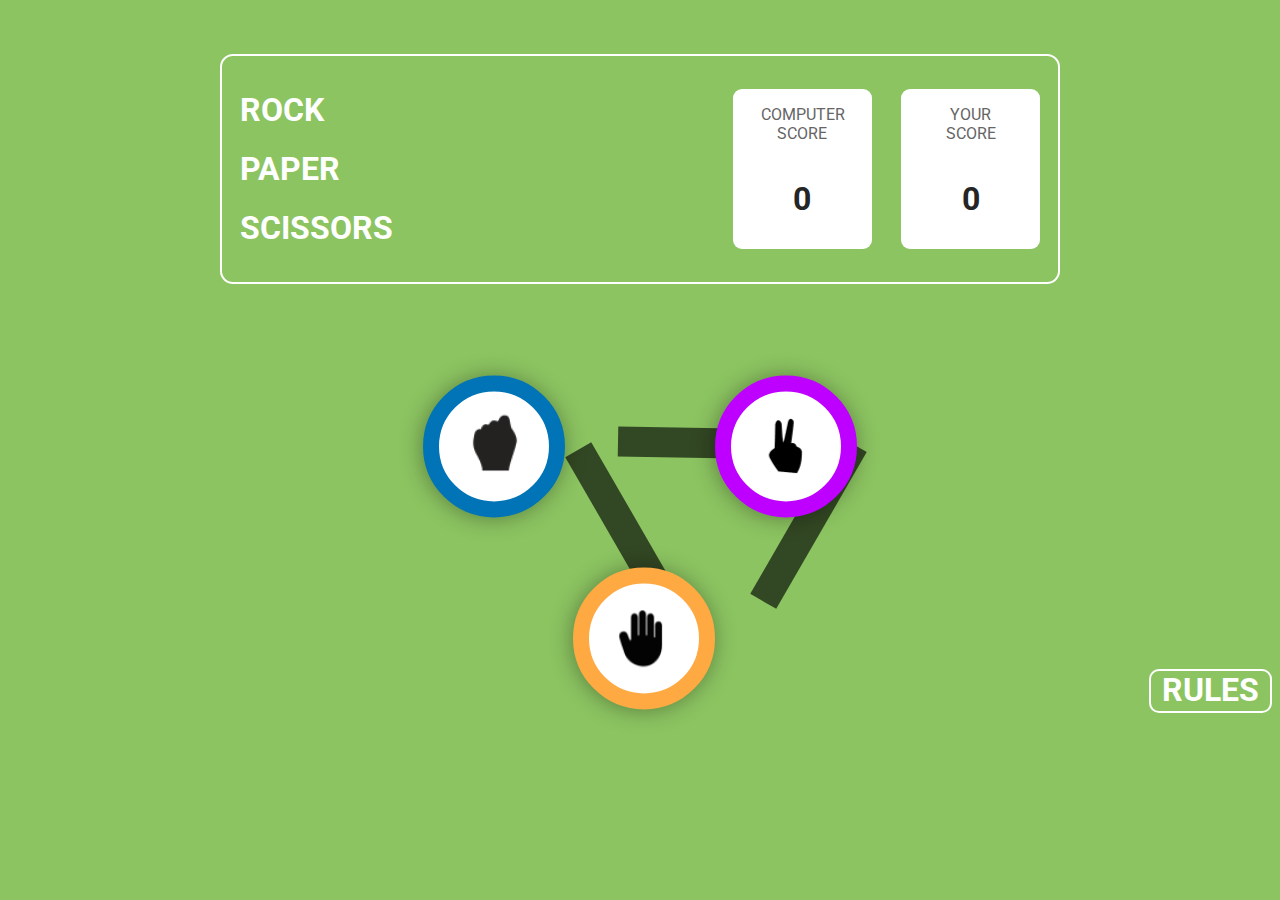
<file: index.html>
<!DOCTYPE html>
<html lang="en">
  <head>
    <meta charset="UTF-8" />
    <meta http-equiv="X-UA-Compatible" content="IE=edge" />
    <meta name="viewport" content="width=device-width, initial-scale=1.0" />
    <title>Rock, Paper, Scissors game</title>
    <link rel="stylesheet" href="styles/style.css" />
    <link
      rel="icon"
      type="image/png"
      sizes="32x32"
      href="images/game_fav.png"
    />
  </head>
  <body>
    <div class="container">
      <div class="scores-section">
        <div class="title">
          <h1 class="rock-title">ROCK</h1>
          <h1 class="paper-title">PAPER</h1>
          <h1 class="scissors-title">SCISSORS</h1>
        </div>
        <div class="scores">
          <div class="cs">
            <p class="cs-para">COMPUTER <br />&nbsp;&nbsp;&nbsp; SCORE</p>
            <h1 class="cs-score">&nbsp;&nbsp;&nbsp;&nbsp;0</h1>
          </div>

          <div class="y">
            <p class="y-para">&nbsp;YOUR <br />SCORE
            </p>
            <h1 class="y-score">&nbsp;&nbsp;0</h1>
          </div>
        </div>
      </div>
      <div class="lower-half">
        <div class="gestures-icons">
          <div class="row-icons">
            <div class="stone">
              <img src="images/stone.png" alt="" class="stone-icon" />
            </div>
            <div class="scissor">
              <img src="images/scissor.png" alt="" class="scissor-icon" />
            </div>
          </div>
          <div class="paper">
            <img src="images/paper.png" alt="" class="paper-icon" />
          </div>
        </div>
        <div class="lines">
          <div class="line1"></div>
          <div class="line2"></div>
          <div class="line3"></div>
        </div>

        <div class="rules">
          <h1 class="title-rules">RULES</h1>
          <div class="cross">
            <img src="images/X.png" alt="" class="cross-img" />
          </div>

          <div id="modal">
            <div class="modal-content">
              <h1 class="title-game-rules">
                &nbsp;&nbsp;&nbsp;&nbsp;&nbsp;&nbsp;&nbsp; Game Rules
              </h1>
              <ul class="rules-items">
                <li class="each-rule">
                  <span class="li-item"
                    >Rock beats scissors, scissors beat paper, and paper beats
                    rock.</span
                  >
                </li>
                <li class="each-rule">
                  <span class="li-item"
                    >Agree ahead of time whether you’ll count off “rock, paper,
                    scissors, shoot” or just “rock, paper, scissors.”</span
                  >
                </li>
                <li class="each-rule">
                  <span class="li-item"
                    >Use rock, paper, scissors to settle minor decisions or
                    simply play to pass the time.</span
                  >
                </li>
                <li class="each-rule">
                  <span class="li-item">
                    If both players lay down the same hand, each player lays
                    down another hand.</span
                  >
                </li>
              </ul>
            </div>
          </div>
        </div>
      </div>
    </div>

    <script src="src/script.js"></script>
  </body>
</html>
</file>
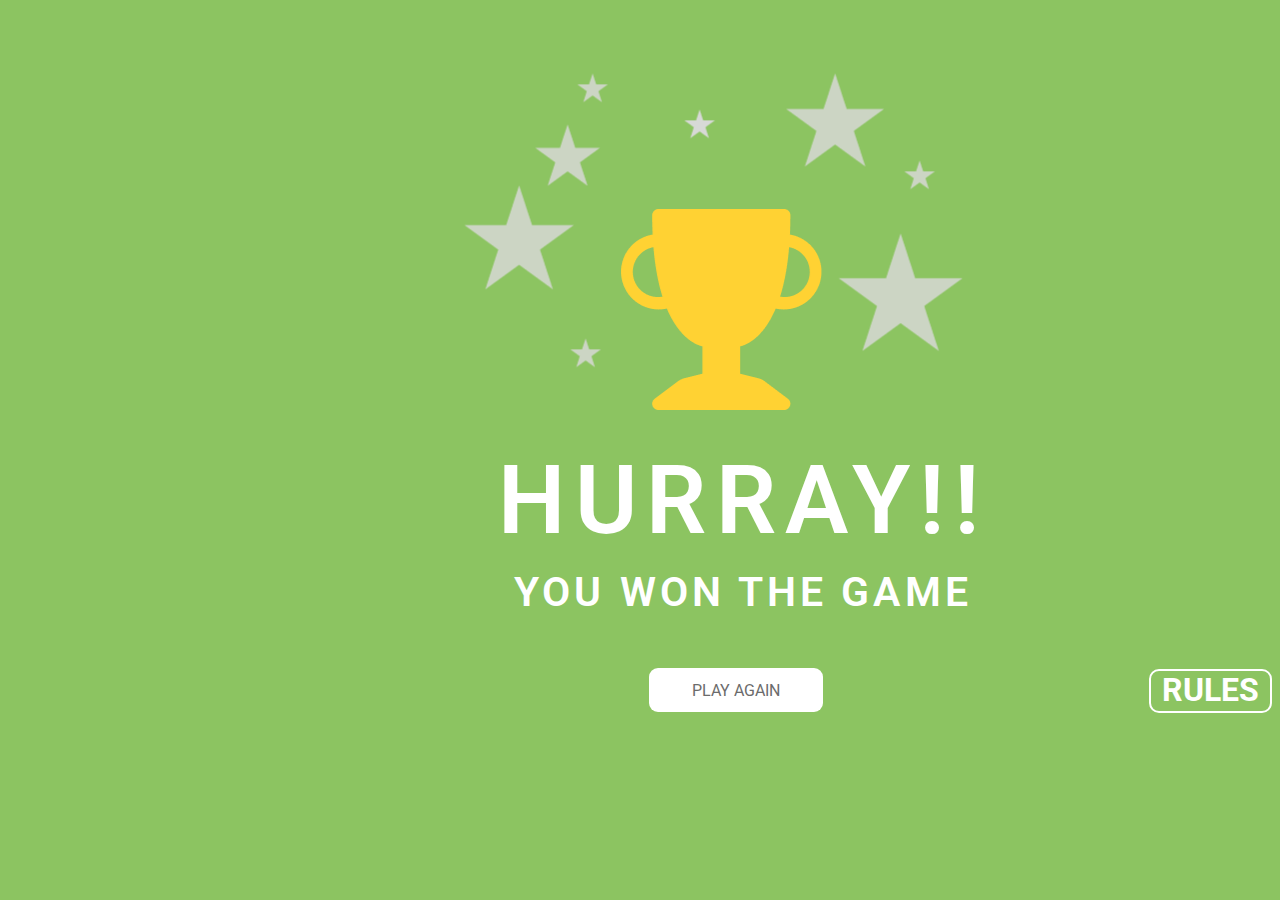
<file: congratulations page/congrats.html>
<!DOCTYPE html>
<html lang="en">
<head>
    <meta charset="UTF-8">
    <meta http-equiv="X-UA-Compatible" content="IE=edge">
    <meta name="viewport" content="width=device-width, initial-scale=1.0">
    <title>Congratulations</title>
    <link rel="stylesheet" href="../styles/congrats.css">
    <link
      rel="icon"
      type="image/png"
      sizes="32x32"
      href="../images/congrats_fav.png"
    />
</head>
<body>
    <div class="container">
        <div class="images">
            <img src="../images/stars.png" alt="" class="stars">
            <img src="../images/trophy.png" alt="" class="trophy">
        </div>

        <div class="titles">
            <h1 class="heading">HURRAY!!</h1>
            <p class="msg">YOU WON THE GAME</p>
        </div>

        <div class="btn">
            <a href="../index.html" style="text-decoration: none; color: #6B6B6B;"><p class="btn-content">PLAY AGAIN</p></a>
        </div>
        <div class="rules">
            <h1 class="title-rules">RULES</h1>
            <div class="cross">
                <img src="../images/X.png" alt="" class="cross-img">
            </div>
            
            <div id="modal">
                <div class="modal-content">
                    <h1 class="title-game-rules">&nbsp;&nbsp;&nbsp;&nbsp;&nbsp;&nbsp;&nbsp; Game Rules</h1>
                    <ul class="rules-items">
                        <li class="each-rule"><span class="li-item">Rock beats scissors, scissors beat paper, and paper beats rock.</span></li>
                        <li class="each-rule"><span class="li-item">Agree ahead of time whether you’ll count off “rock, paper, scissors, shoot” or just “rock, paper, scissors.”</span></li>
                        <li class="each-rule"><span class="li-item">Use rock, paper, scissors to settle minor decisions or simply play to pass the time.</span></li>
                        <li class="each-rule"><span class="li-item"> If both players lay down the same hand, each player lays down another hand.</span></li>
                    </ul>
                </div>
            </div>
        </div>
    </div>

    <script src="../src/congrats.js"></script>
</body>
</html>
</file>
<file: styles/style.css>
/* roboto font - weight 700 medium */
@import url('https://fonts.googleapis.com/css2?family=Roboto:wght@500&display=swap');

body {
  background-color: #8cc461;
  font-family: 'Roboto', sans-serif;
}

.container{
    position: relative;
}

.scores-section {
  display: flex;
  width: 800px;
  height: 190px;
  border: 2px solid #ffffff;
  border-radius: 13px;
  color: #ffffff;
  justify-content: space-between;
  align-items: center;
  box-sizing: content-box;
  padding: 18px;
  position: absolute;
  top: 50%;
  left: 50%;
  transform: translate(-50%,20%);
}

.scores {
  display: flex;
  gap: 29px;
}

.stone, .scissor, .paper{
    cursor: pointer;
    width: 110px;
    height: 110px;
    background-color: #ffffff;
    filter: drop-shadow(-1px 1px 11px rgba(0, 0, 0, 0.35));
    border-radius: 50%;
}

.stone{
    border: 16px solid #0074B6;

}

.scissor {
    border: 16px solid #BD00FF;
}

.paper {
    border: 16px solid #FFA943;
    margin-left: 150px;
    margin-top: 50px;
}

.stone-icon{
    position: absolute;
    transform: translate(20%, 35%);
}

.scissor-icon{
    position: absolute;
    transform: translate(85%, 45%);
}

.paper-icon{
    position: absolute;
    transform: translate(25%, 25%);
}


.cs , .y{
  width: 139px;
  height: 150px;
  background-color: #ffffff;
  border-radius: 9px;
  justify-content: center;
  align-items: center;
  display: inline-grid;
  padding-bottom: 10px;
}

.cs-para, .y-para {
    color: #656565;
    white-space: pre-line;
}

.cs-score, .y-score{
    color: #252525;
}

.gestures-icons{
    position: absolute;
    top: 300%;
    left: 50%;
    transform: translate(-50%,110%);
}

.row-icons{
    display: flex;
    gap: 150px;
}


.line1{
    position: absolute;
    width: 150.91px;
    height: 0px;
    border: 15px solid rgba(0, 0, 0, 0.64);
    transform: rotate(60deg);
    margin-top: 95px;
    z-index: -1;
    top: 410px;
    left: 525px;
}

.line2{
    position: absolute;
    width: 150.91px;
    height: 0px;
    border: 15px solid rgba(0, 0, 0, 0.64);
    transform: rotate(1deg);
    z-index: -1;
    margin-top: 80px;
    top: 340px;
    left: 610px;
}

.line3{
    position: absolute;
    width: 150.91px;
    height: 0px;
    border: 15px solid rgba(0, 0, 0, 0.64);
    transform: rotate(-60deg);
    z-index: -1;
    margin-top: 80px;
    top: 420px;
    left: 710px;
}

.rules{
    cursor: pointer;
}

.title-rules{
    position: absolute;
    width: 119px;
    height: 40px;
    border: 2px solid #FFFFFF;
    border-radius: 10px;
    color: #FFFFFF;
    text-align: center;
    float:right;
    top: 640px;
    right: 0px;
}

.cross-img{
    transform: translate(58%,30%);
}

.each-rule{
    list-style-type: square;
    color: #FFD600; 
    font-size: 22px;
}

li .li-item{
    color: white; 
    font-size: 13px;
}

#modal{
    cursor: text;
    position: absolute;
    width: 310px;
    height: 325px;
    background: #004429;
    border: 7px solid #FFFFFF;
    border-radius: 13px;
    color: white;
    align-items: center;
    top: 295px;
    right: 25px;
    display: none;
}

.cross{
    position: absolute;
    background: #FF0000;
    border: 5px solid #FFFFFF;
    border-radius: 50%;
    width: 50px;
    height: 50px;
    top: 265px;
    right: 0px;
    z-index: 1;
    align-items: center;
    display: none;
}
</file>
<file: styles/congrats.css>
/* roboto font - weight 700 medium */
@import url('https://fonts.googleapis.com/css2?family=Roboto:wght@500&display=swap');

body {
    background-color: #8cc461;
    font-family: 'Roboto', sans-serif;
    color: #FFFFFF
}

.container {
    position: relative;
}

.stars {
    position: absolute;
    transform: translate(90%, 22%);
}

.trophy {
    position: absolute;
    transform: translate(305%, 100%);
}

.titles {
    position: absolute;
   
}

.heading {
    transform: translate(100%, 350%);
    font-weight: 600;
    font-size: 95px;
    line-height: 107px;
    align-items: center;
    letter-spacing: 0.1em;

}

.msg {
    transform: translate(100%, 680%);
    font-weight: 600;
    font-size: 41px;
    line-height: 48px;
    text-align: center;
    letter-spacing: 0.1em;

}

.btn {
    cursor: pointer;
    position: absolute;
    width: 174px;
    height: 44px;
    left: 641px;
    top: 660px;
    background: #FFFFFF;
    border-radius: 9px;
    color: #6B6B6B;
    justify-content: center;
    display: flex;
    align-items: center;
}

.rules{
    cursor: pointer;
}

.cross-img {
    transform: translate(58%, 30%);
}

.each-rule{
    list-style-type: square;
    color: #FFD600; 
    font-size: 22px;
}

li .li-item{
    color: white; 
    font-size: 13px;
}

.cross {
    position: absolute;
    background: #FF0000;
    border: 5px solid #FFFFFF;
    border-radius: 50%;
    width: 50px;
    height: 50px;
    top: 265px;
    right: 0px;
    z-index: 1;
    align-items: center;
    display: none;
}

#modal {
    cursor: text;
    position: absolute;
    width: 310px;
    height: 325px;
    background: #004429;
    border: 7px solid #FFFFFF;
    border-radius: 13px;
    color: white;
    align-items: center;
    top: 295px;
    right: 25px;
    display: none;
}


.title-rules {
    position: absolute;
    width: 119px;
    height: 40px;
    border: 2px solid #FFFFFF;
    border-radius: 10px;
    color: #FFFFFF;
    text-align: center;
    float: right;
    top: 640px;
    right: 0px;
}
</file>
